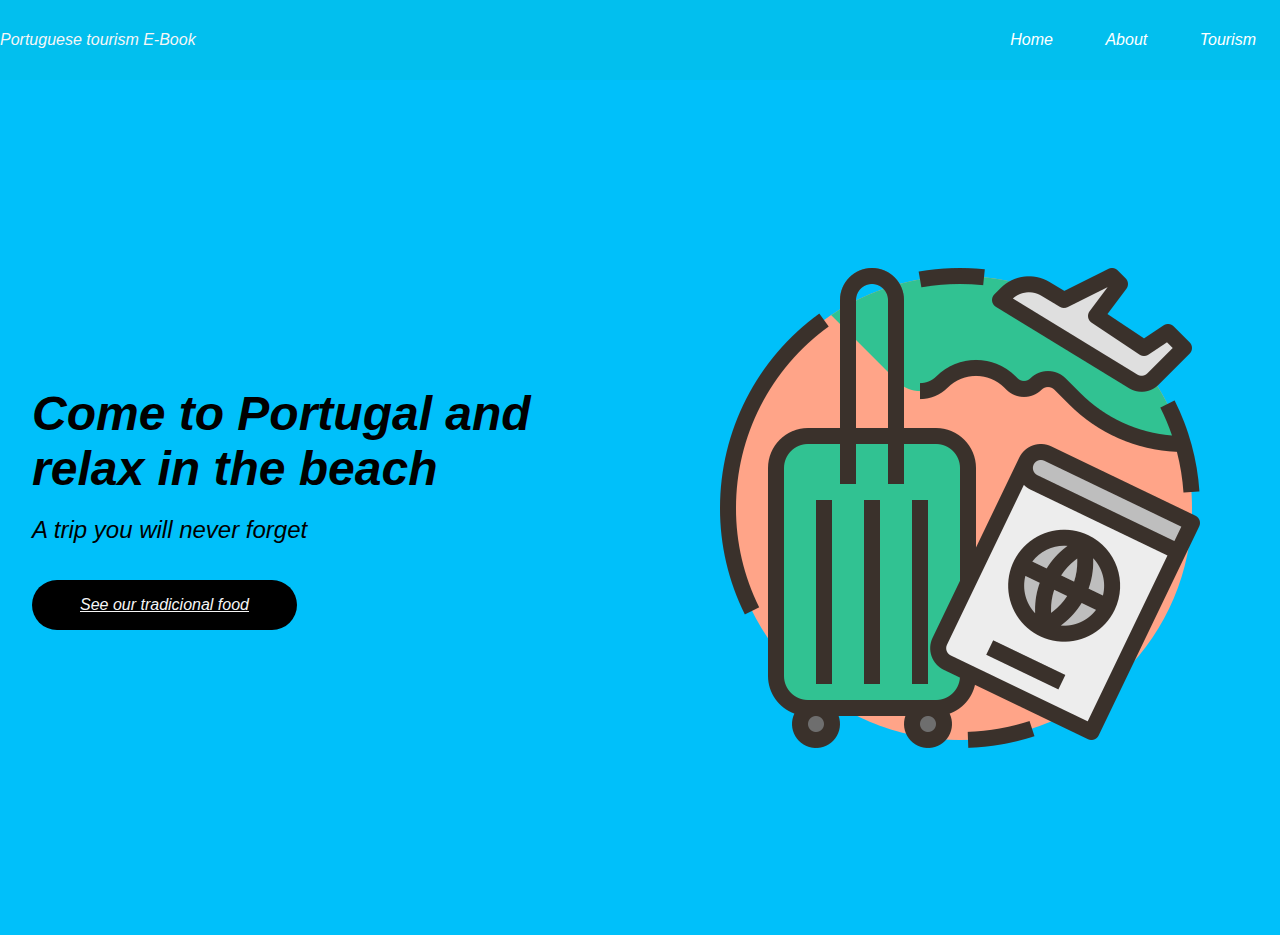
<file: index.html>
<!DOCTYPE html>
<html lang="en">
<head>
    <meta charset="UTF-8">
    <link rel="icon" href="https://cdn-icons-png.freepik.com/512/5333/5333722.png" type="image/x-icon"/>
    <meta name="viewport" content="width=device-width, initial-scale=1.0">
    <title>Portugal Tourism</title>
    <link rel="stylesheet" href="style.css" />
    
</head>
<body>
    <nav>
        <div class="Logo">Portuguese tourism E-Book</div>
        <div class="nav-items">
            
            <a href="./index.html">Home</a>
            <a href="./About.html">About</a>
            <a href="./Paradise.html">Tourism</a>
            </div>
    </nav>

    
    <Section class="sugar">
        <div class="sugar-container">
<div class="column-left">
<h1>Come to Portugal and relax in the beach</h1>
<p>A trip you will never forget</p>
<button> <a href="./Gallery.html">See our tradicional food</a></button>


</div>
<div class="column-right">
    <img src="./image.png" 

    
     class="Turism icon">
</div>
        </div>
    </Section>
</body>
</html>
</file>
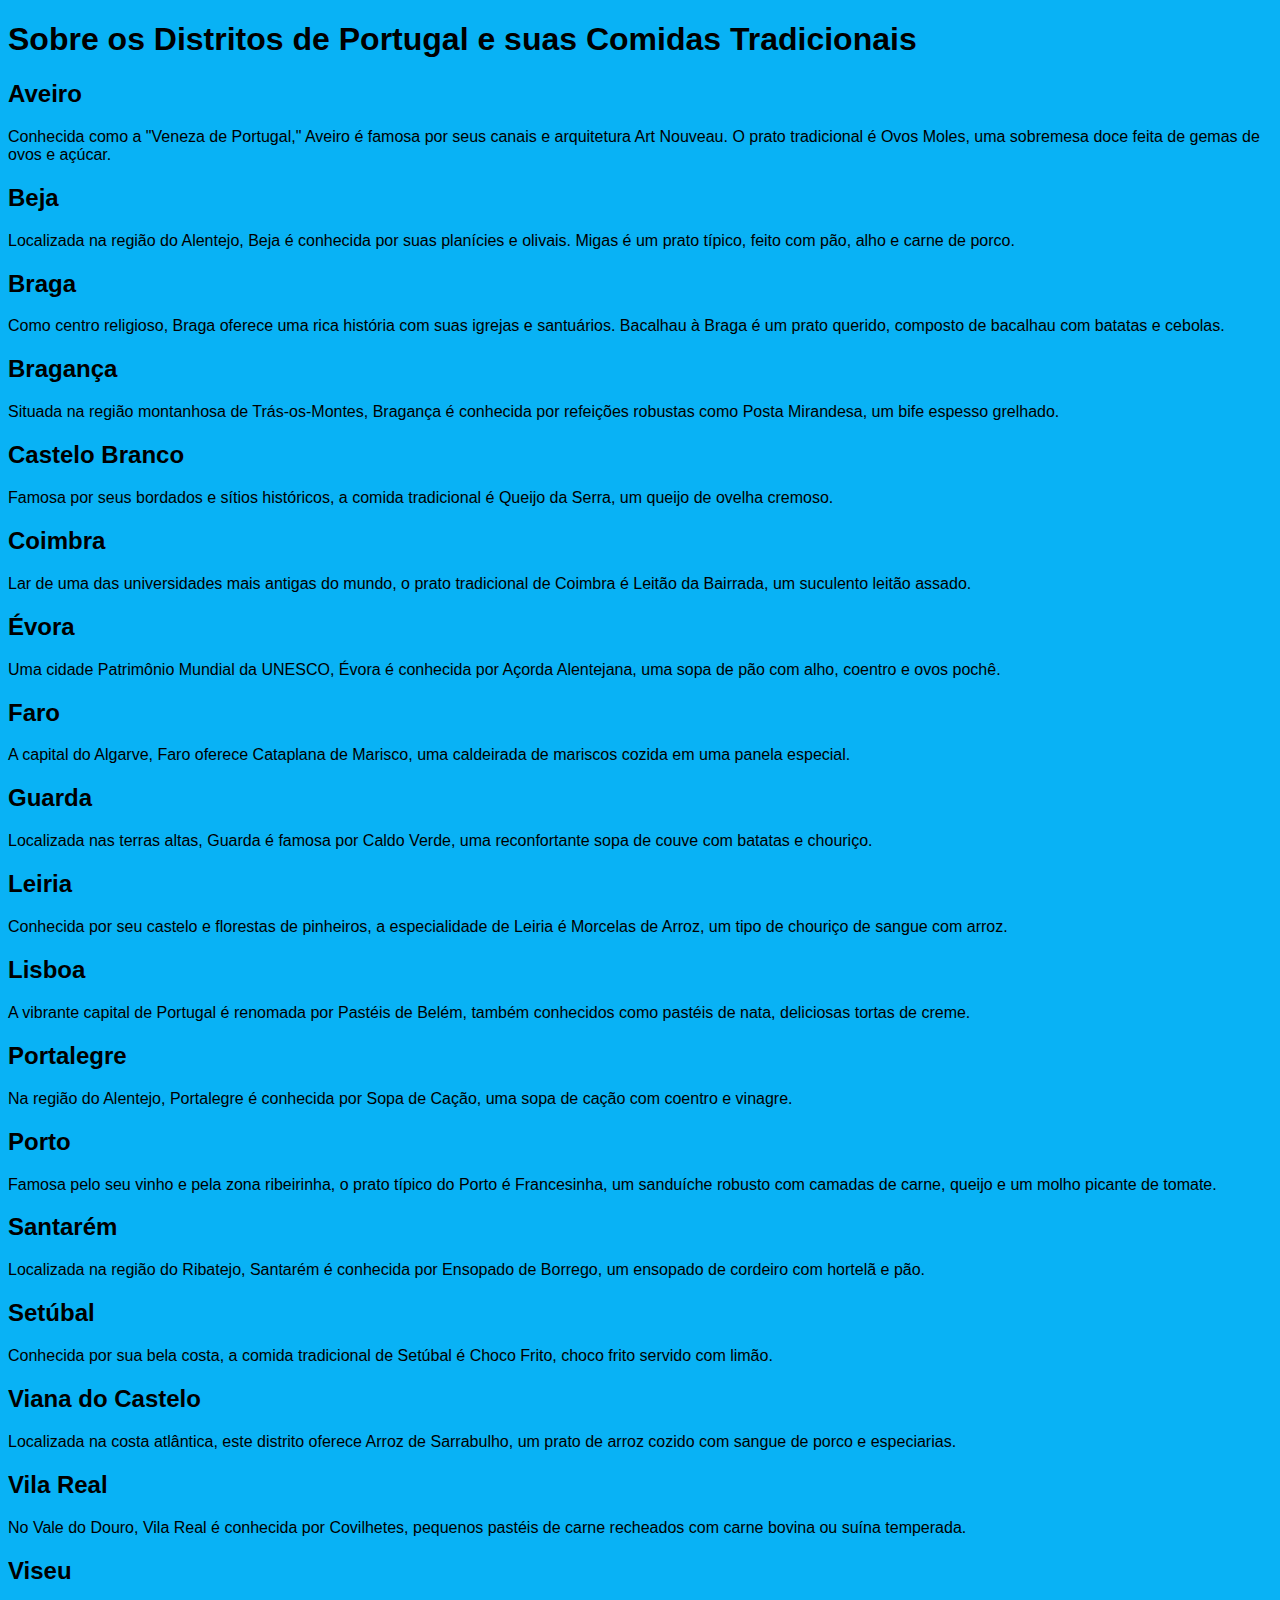
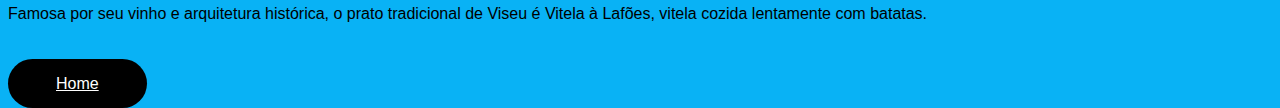
<file: About.html>
<!DOCTYPE html>
<html lang="pt-BR">
<head>
    <meta charset="UTF-8">
    <meta name="viewport" content="width=device-width, initial-scale=1.0">
    <title>Sobre os Distritos de Portugal</title>
    <style>
        body {
            font-family: 'Franklin Gothic Medium', 'Arial Narrow', Arial, sans-serif;
            background-color: rgb(9, 178, 245);
    
        }
    
        a {
            padding: 1rem 3rem;
            font-size: 1rem;
            border: none;
            color:rgb(255, 255, 255);
            background: rgb(0, 0, 0);
            cursor: crosshair;
            border-radius: 50px; 
            
            
    
        }
    
        a:hover {
            background: white;
        color:black;
        
        }
    </style>
    
</head>
<body>
    <h1>Sobre os Distritos de Portugal e suas Comidas Tradicionais</h1>

    <div class="district">
        <h2>Aveiro</h2>
        <p>Conhecida como a "Veneza de Portugal," Aveiro é famosa por seus canais e arquitetura Art Nouveau. O prato tradicional é <span class="food">Ovos Moles</span>, uma sobremesa doce feita de gemas de ovos e açúcar.</p>
    </div>

    <div class="district">
        <h2>Beja</h2>
        <p>Localizada na região do Alentejo, Beja é conhecida por suas planícies e olivais. <span class="food">Migas</span> é um prato típico, feito com pão, alho e carne de porco.</p>
    </div>

    <div class="district">
        <h2>Braga</h2>
        <p>Como centro religioso, Braga oferece uma rica história com suas igrejas e santuários. <span class="food">Bacalhau à Braga</span> é um prato querido, composto de bacalhau com batatas e cebolas.</p>
    </div>

    <div class="district">
        <h2>Bragança</h2>
        <p>Situada na região montanhosa de Trás-os-Montes, Bragança é conhecida por refeições robustas como <span class="food">Posta Mirandesa</span>, um bife espesso grelhado.</p>
    </div>

    <div class="district">
        <h2>Castelo Branco</h2>
        <p>Famosa por seus bordados e sítios históricos, a comida tradicional é <span class="food">Queijo da Serra</span>, um queijo de ovelha cremoso.</p>
    </div>

    <div class="district">
        <h2>Coimbra</h2>
        <p>Lar de uma das universidades mais antigas do mundo, o prato tradicional de Coimbra é <span class="food">Leitão da Bairrada</span>, um suculento leitão assado.</p>
    </div>

    <div class="district">
        <h2>Évora</h2>
        <p>Uma cidade Patrimônio Mundial da UNESCO, Évora é conhecida por <span class="food">Açorda Alentejana</span>, uma sopa de pão com alho, coentro e ovos pochê.</p>
    </div>

    <div class="district">
        <h2>Faro</h2>
        <p>A capital do Algarve, Faro oferece <span class="food">Cataplana de Marisco</span>, uma caldeirada de mariscos cozida em uma panela especial.</p>
    </div>

    <div class="district">
        <h2>Guarda</h2>
        <p>Localizada nas terras altas, Guarda é famosa por <span class="food">Caldo Verde</span>, uma reconfortante sopa de couve com batatas e chouriço.</p>
    </div>

    <div class="district">
        <h2>Leiria</h2>
        <p>Conhecida por seu castelo e florestas de pinheiros, a especialidade de Leiria é <span class="food">Morcelas de Arroz</span>, um tipo de chouriço de sangue com arroz.</p>
    </div>

    <div class="district">
        <h2>Lisboa</h2>
        <p>A vibrante capital de Portugal é renomada por <span class="food">Pastéis de Belém</span>, também conhecidos como pastéis de nata, deliciosas tortas de creme.</p>
    </div>

    <div class="district">
        <h2>Portalegre</h2>
        <p>Na região do Alentejo, Portalegre é conhecida por <span class="food">Sopa de Cação</span>, uma sopa de cação com coentro e vinagre.</p>
    </div>

    <div class="district">
        <h2>Porto</h2>
        <p>Famosa pelo seu vinho e pela zona ribeirinha, o prato típico do Porto é <span class="food">Francesinha</span>, um sanduíche robusto com camadas de carne, queijo e um molho picante de tomate.</p>
    </div>

    <div class="district">
        <h2>Santarém</h2>
        <p>Localizada na região do Ribatejo, Santarém é conhecida por <span class="food">Ensopado de Borrego</span>, um ensopado de cordeiro com hortelã e pão.</p>
    </div>

    <div class="district">
        <h2>Setúbal</h2>
        <p>Conhecida por sua bela costa, a comida tradicional de Setúbal é <span class="food">Choco Frito</span>, choco frito servido com limão.</p>
    </div>

    <div class="district">
        <h2>Viana do Castelo</h2>
        <p>Localizada na costa atlântica, este distrito oferece <span class="food">Arroz de Sarrabulho</span>, um prato de arroz cozido com sangue de porco e especiarias.</p>
    </div>

    <div class="district">
        <h2>Vila Real</h2>
        <p>No Vale do Douro, Vila Real é conhecida por <span class="food">Covilhetes</span>, pequenos pastéis de carne recheados com carne bovina ou suína temperada.</p>
    </div>

    <div class="district">
        <h2>Viseu</h2>
        <p>Famosa por seu vinho e arquitetura histórica, o prato tradicional de Viseu é <span class="food">Vitela à Lafões</span>, vitela cozida lentamente com batatas.</p>
    </div>
</body>
</html>

<br> <br>
<a href="index.html">Home</a>
</file>
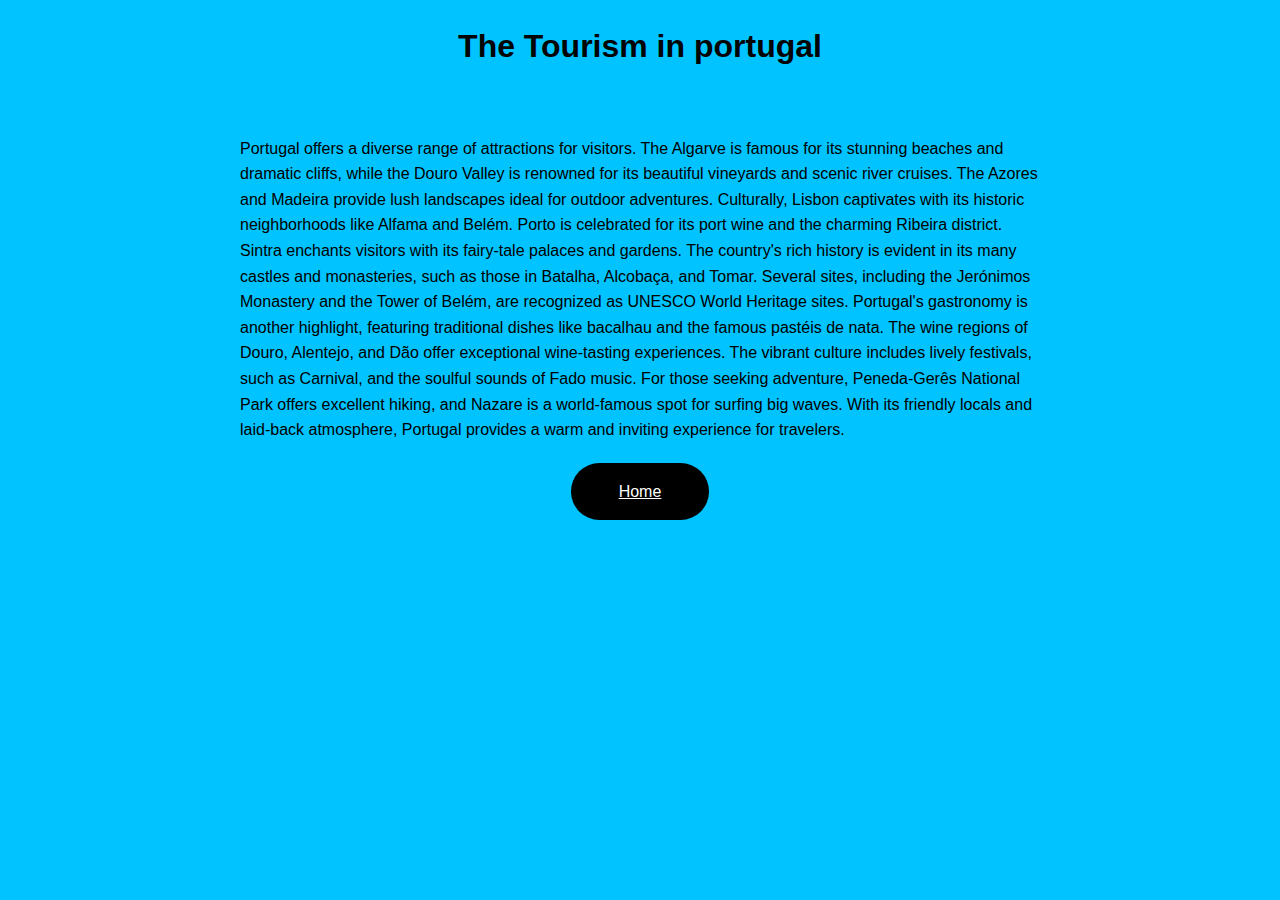
<file: Paradise.html>
<!DOCTYPE html>
<html lang="en">
<head>
    <meta charset="UTF-8">
    <meta name="viewport" content="width=device-width, initial-scale=1.0">
    <title>the Paradise that portugal is</title>
    <style>
        body {
            font-family: Arial, sans-serif;
            line-height: 1.6;
            margin: 0;
            padding: 0;
            background-color:rgb(0, 195, 255);
            color: #000000;
            font-family: 'Gill Sans', 'Gill Sans MT', Calibri, 'Trebuchet MS', sans-serif;
        }
        .container {
            max-width: 800px;
            margin: 20px auto;
            padding: 0 20px;
        }
        h1 {
            text-align: center;
            color: #040404;
            font-family: 'Gill Sans', 'Gill Sans MT', Calibri, 'Trebuchet MS', sans-serif;
        }
        p {
            text-align: justify;
        }

        a { 
            padding: 1rem 3rem;
            font-size: 1rem;
            border: none;
            color:rgb(255, 255, 255);
            background: black;
            cursor: crosshair;
            border-radius: 50px; 
            display: block;
    margin: 0 auto;
    width: fit-content;
}
           
            
        

        a:hover {
            background: white;
    color:black;
        }

        
    </style>
</head>
<body>
    <div class="container">
        <h1>The Tourism in portugal</h1>
        <br></p>Portugal offers a diverse range of attractions for visitors. The Algarve is famous for its stunning beaches and dramatic cliffs, while the Douro Valley is renowned for its beautiful vineyards and scenic river cruises. The Azores and Madeira provide lush landscapes ideal for outdoor adventures.

        Culturally, Lisbon captivates with its historic neighborhoods like Alfama and Belém. Porto is celebrated for its port wine and the charming Ribeira district. Sintra enchants visitors with its fairy-tale palaces and gardens. The country's rich history is evident in its many castles and monasteries, such as those in Batalha, Alcobaça, and Tomar. Several sites, including the Jerónimos Monastery and the Tower of Belém, are recognized as UNESCO World Heritage sites.
        
        Portugal's gastronomy is another highlight, featuring traditional dishes like bacalhau and the famous pastéis de nata. The wine regions of Douro, Alentejo, and Dão offer exceptional wine-tasting experiences.
        
        The vibrant culture includes lively festivals, such as Carnival, and the soulful sounds of Fado music. For those seeking adventure, Peneda-Gerês National Park offers excellent hiking, and Nazare is a world-famous spot for surfing big waves.
        
        With its friendly locals and laid-back atmosphere, Portugal provides a warm and inviting experience for travelers.
        
    </div>
</body>
</html>
<a href="index.html">Home</a>
</file>
<file: style.css>
* {
    box-sizing: border-box;
    margin: 0;
    padding:0;
    font-family:'Segoe UI', Tahoma, Geneva, Verdana, sans-serif;
    font-style:oblique;
    color: rgb(246, 246, 246);
    
    }
    
    nav {
        height: 80px;
        background: rgb(2, 191, 238);
        display: flex;
        justify-content: space-between;
        align-items: center;
        padding: 0rem calc((10vw - 1300px) / 2);
        
    }
    
    .logo {
        color: rgb(226, 37, 37);
        font-size: 2rem;
        font-weight: bold;
        font-style: italic;
        padding: 0 2rem;
    
    }
    
    nav a {
    text-decoration: none;
    color:rgb(255, 255, 255);
    padding: 0 1.5rem;
    }
    
    nav a:hover {
        color:black;
    }
    
    .sugar {
    background-color: rgb(0, 192, 250);
    }
    
    .sugar-container{
        display: grid;
        grid-template-columns: 1fr 1fr;
        height: 95vh;
        padding: 0rem calc ((100vw - 1300px) / 2);
    }
    
    .column-left {
    display:flex;
    flex-direction: column;
    justify-content: center;
    align-items: flex-start;
    color:rgb(0, 0, 0) ;
    padding: 2rem 2rem;
    }
    
    .column-left h1 {
        margin-bottom: 1rem;
        font-size: 3rem;
        color: black;
    }
    
    .column-left p {
        margin-bottom: 2rem;
        font-size: 1.5rem;
        line-height: 1.5;
        color: black;
    }
    
    button {
        padding: 1rem 3rem;
        font-size: 1rem;
        border: none;
        color:white;
        background: black;
        cursor: crosshair;
        border-radius: 50px; ;
    }
    
    button:hover {
        background: white;
        color:black;
    }
    
    .column-right {
        display: flex;
        justify-content: center;
        align-items: center ;
        padding: 0rem 2rem;
    }
    
    
    
    @media screen and (max-width: 768px){
        .sugar-container {
            grid-template-columns:1fr ;
        }
        
    }
</file>
